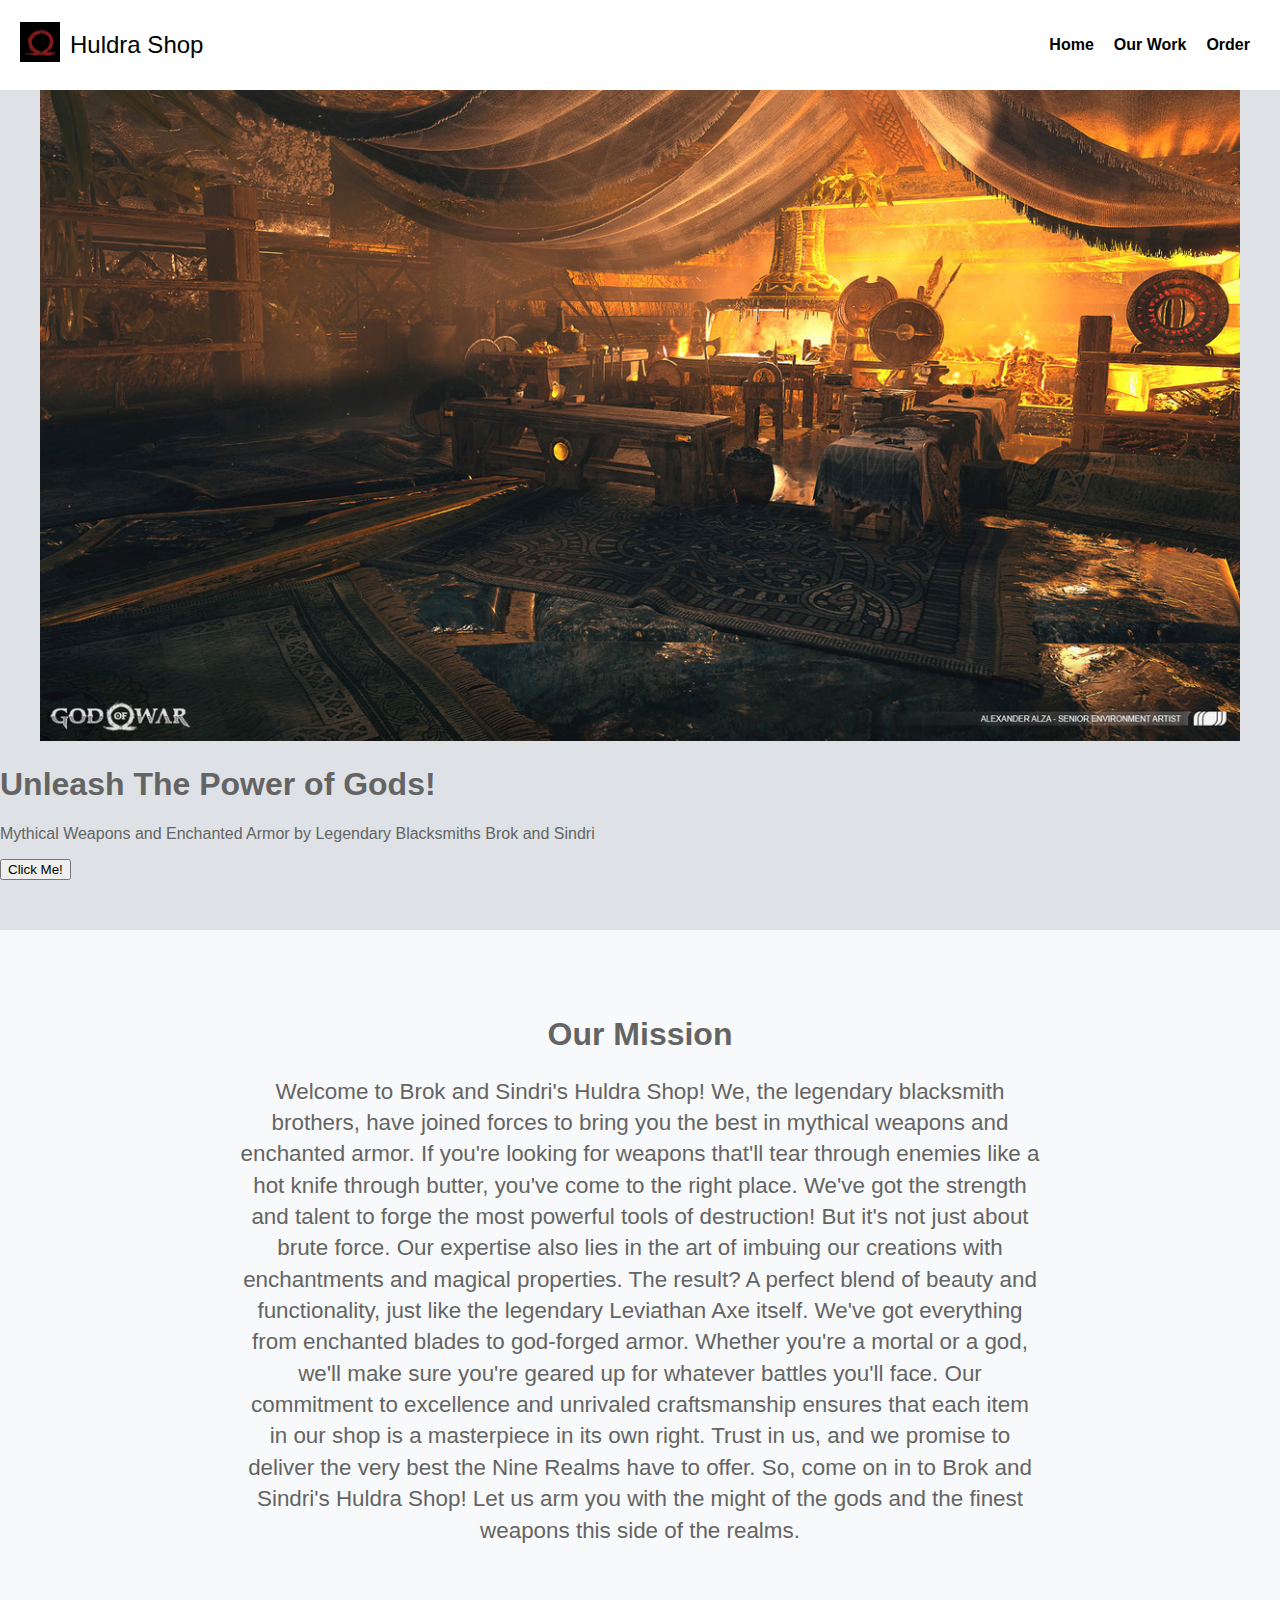
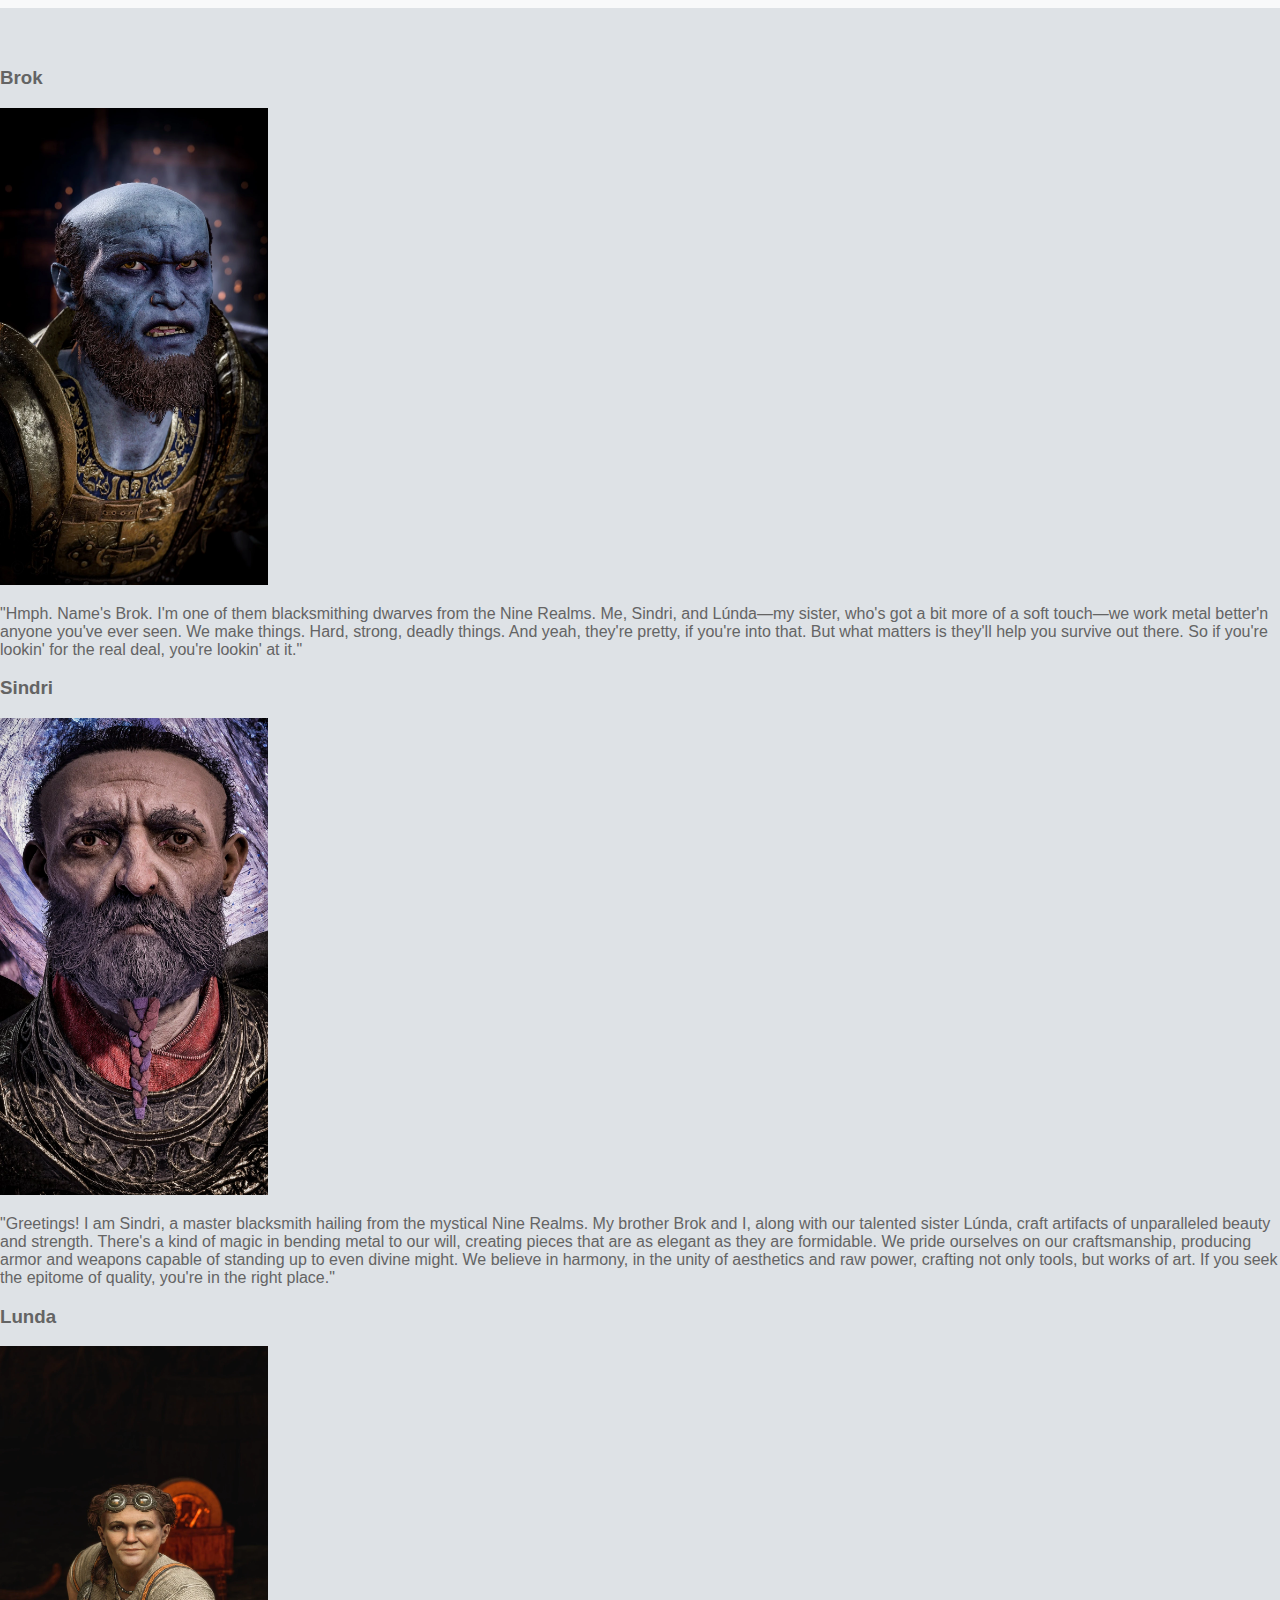
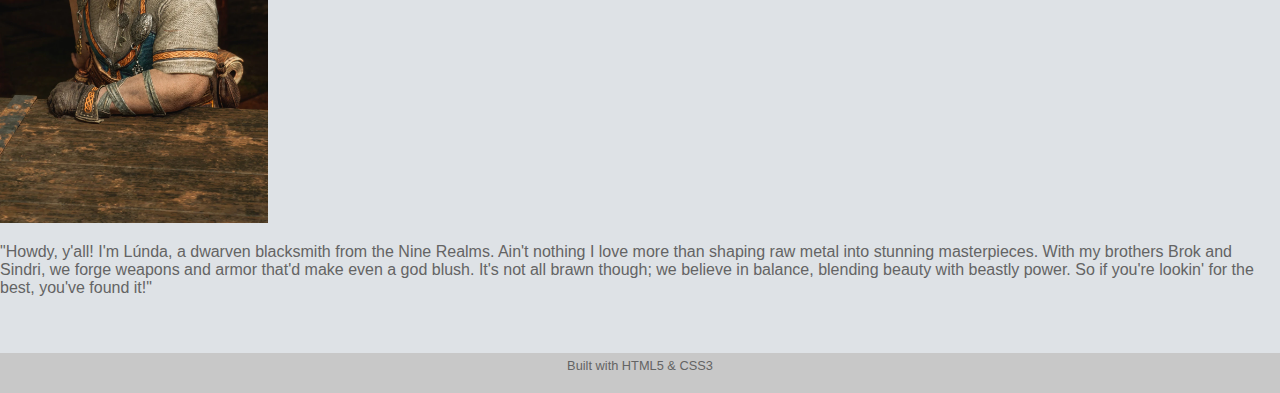
<file: index.html>
<!doctype html>
<html>

<head>


<link href="https://cdn.jsdelivr.net/npm/bootstrap@5.3.0-alpha1/dist/css/bootstrap.min.css" rel="stylesheet" integrity="sha384-GLhlTQ8iRABdZLl6O3oVMWSktQOp6b7In1Zl3/Jr59b6EGGoI1aFkw7cmDA6j6gD" crossorigin="anonymous">
<script src="https://cdn.jsdelivr.net/npm/bootstrap@5.3.0-alpha1/dist/js/bootstrap.bundle.min.js" integrity="sha384-w76AqPfDkMBDXo30jS1Sgez6pr3x5MlQ1ZAGC+nuZB+EYdgRZgiwxhTBTkF7CXvN" crossorigin="anonymous"></script>
<script src="https://code.jquery.com/jquery-3.6.3.min.js" integrity="sha256-pvPw+upLPUjgMXY0G+8O0xUf+/Im1MZjXxxgOcBQBXU=" crossorigin="anonymous"></script>
<script type="text/javascript" src="./js/main.js"></script>
<link href="css/styles.css" rel="stylesheet">
</head>

<body>

	<header id="site-header" class="hus-header">
	
		<div class="container">
			<div class="inner-header">
				<a class="logo">
					<span>
						<img src="./img/th-1131363602.jpg" width="40" height="40"/>
					</span>
					Huldra Shop
				</a>
			
				<nav>
					<ul class="navbar">
						<li><a href="index.html">Home</a></li>
						<li><a href="work.html">Our Work</a></li>
						<li><a href="form.html">Order</a></li>
					</ul>
				</nav>
				
		</div>
		
	</header>

	
	<div class="div-hero">

	
		<div class="container">
			<div class="row">
			<!-- <img src="https://cdna.artstation.com/p/assets/images/images/011/004/736/large/alexander-alza-brokshop-01.jpg?1527366377" class="heroimage"> -->
		
			<div class="col-12 col-sm-10 col-md-7 col-lg-7 col-xl-8 col-xxl-7">
				<figure>
					<img src="./img/alexander-alza-brokshop-01(2).jpg" class="heroimage">
				</figure>
			</div>
			<div class="col-12 col-sm-12 col-md-5 col-lg-5 col-xl-5 col-xxl-5">
				<section>
					<h1>Unleash The Power of Gods!</h1>
					<p>Mythical Weapons and Enchanted Armor by Legendary Blacksmiths Brok and Sindri</p>
					<a href="./work.html">
						<Button class="btn btn-primary" type="button">Click Me!</Button>
					</a>
				</section>
			</div>
		
			
			
			
		
		</div>
		
		
	
	</section>
</div>
	</div>
	<div id="missiondiv">
		<div class="container">
			<section class="mission">

				<h2>Our Mission</h2>
				<p>
					Welcome to Brok and Sindri's Huldra Shop! We, the legendary blacksmith brothers, have joined forces to bring you the best in mythical weapons and enchanted armor.

If you're looking for weapons that'll tear through enemies like a hot knife through butter, you've come to the right place. We've got the strength and talent to forge the most powerful tools of destruction!

But it's not just about brute force. Our expertise also lies in the art of imbuing our creations with enchantments and magical properties. The result? A perfect blend of beauty and functionality, just like the legendary Leviathan Axe itself.

We've got everything from enchanted blades to god-forged armor. Whether you're a mortal or a god, we'll make sure you're geared up for whatever battles you'll face.

Our commitment to excellence and unrivaled craftsmanship ensures that each item in our shop is a masterpiece in its own right. Trust in us, and we promise to deliver the very best the Nine Realms have to offer.

So, come on in to Brok and Sindri's Huldra Shop! Let us arm you with the might of the gods and the finest weapons this side of the realms.
				</p>
			</div>
	</div>

	<div class="aboutus">
		<div class="container">
			<div class="row justify-content-between">
				<div class="aboutCol col-12 col-sm-6 col-md-4 d-flex flex-column align-items-center">
					<h3>Brok</h3>
					<img src="./img/FlV_zi3XkAAp4tX.webp" alt="" width="268" height="476.867"/>
					<p>"Hmph. Name's Brok. I'm one of them blacksmithing dwarves from the Nine Realms. Me, Sindri, and Lúnda—my sister, who's got a bit more of a soft touch—we work metal better'n anyone you've ever seen. We make things. Hard, strong, deadly things. And yeah, they're pretty, if you're into that. But what matters is they'll help you survive out there. So if you're lookin' for the real deal, you're lookin' at it."</p>
				</div>
				<div class="aboutCol col-12 col-sm-6 col-md-4 d-flex flex-column align-items-center"/>
					<h3>Sindri</h3>
					<img src="./img/Fk-Tx03WQAAx8jn.webp" alt="" width="268" height="476.867"/>
					<p>"Greetings! I am Sindri, a master blacksmith hailing from the mystical Nine Realms. My brother Brok and I, along with our talented sister Lúnda, craft artifacts of unparalleled beauty and strength. There's a kind of magic in bending metal to our will, creating pieces that are as elegant as they are formidable. We pride ourselves on our craftsmanship, producing armor and weapons capable of standing up to even divine might. We believe in harmony, in the unity of aesthetics and raw power, crafting not only tools, but works of art. If you seek the epitome of quality, you're in the right place."</p>
				</div>
				<div class="aboutCol col-12 col-sm-6 col-md-4 d-flex flex-column align-items-center"/>
					<h3>Lunda</h3>
					<img src="./img/Fj1wSVeagAEYs0G.webp" alt="" width="268" height="476.867"/>
					<p>"Howdy, y'all! I'm Lúnda, a dwarven blacksmith from the Nine Realms. Ain't nothing I love more than shaping raw metal into stunning masterpieces. With my brothers Brok and Sindri, we forge weapons and armor that'd make even a god blush. It's not all brawn though; we believe in balance, blending beauty with beastly power. So if you're lookin' for the best, you've found it!"</p>
				</div>
			</div>
		</div>
	</div>
	
	
	


	<footer><div class="container">Built with HTML5 & CSS3</div></footer>

</body>
</html>
</file>
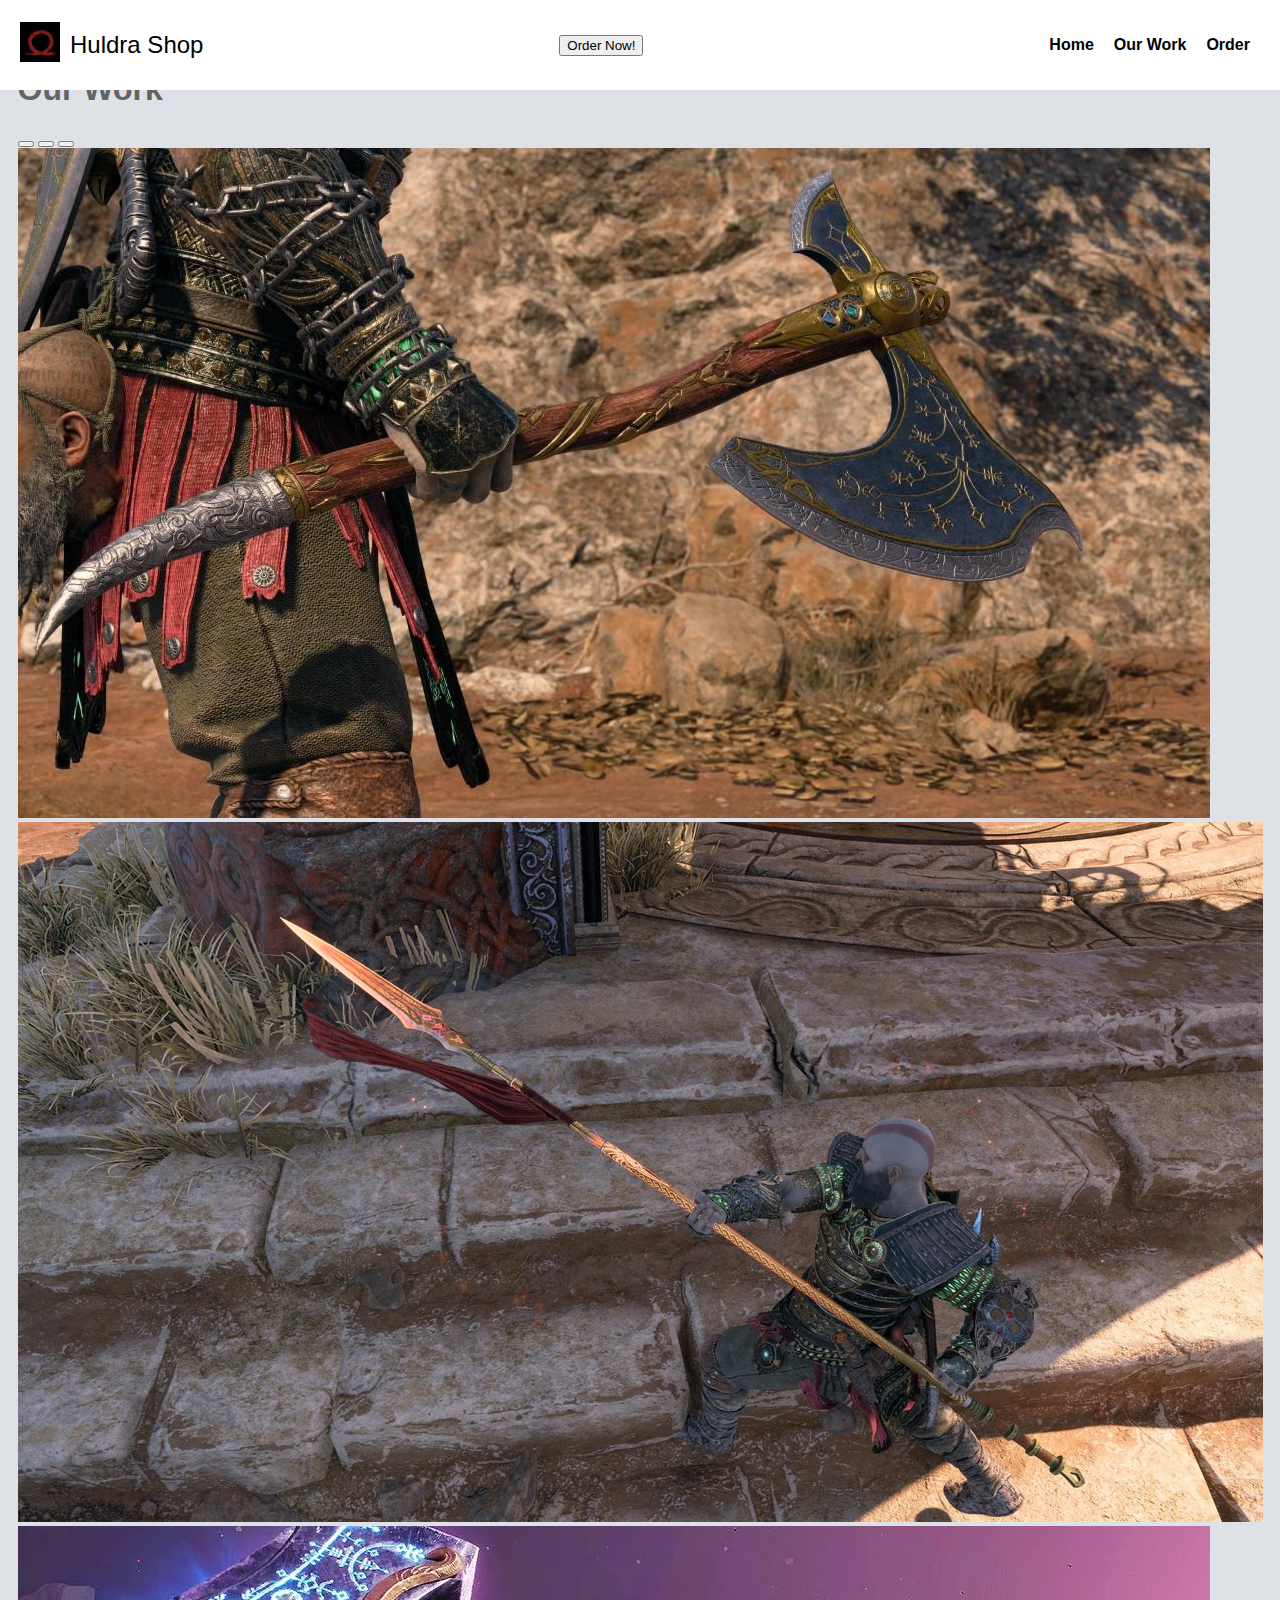
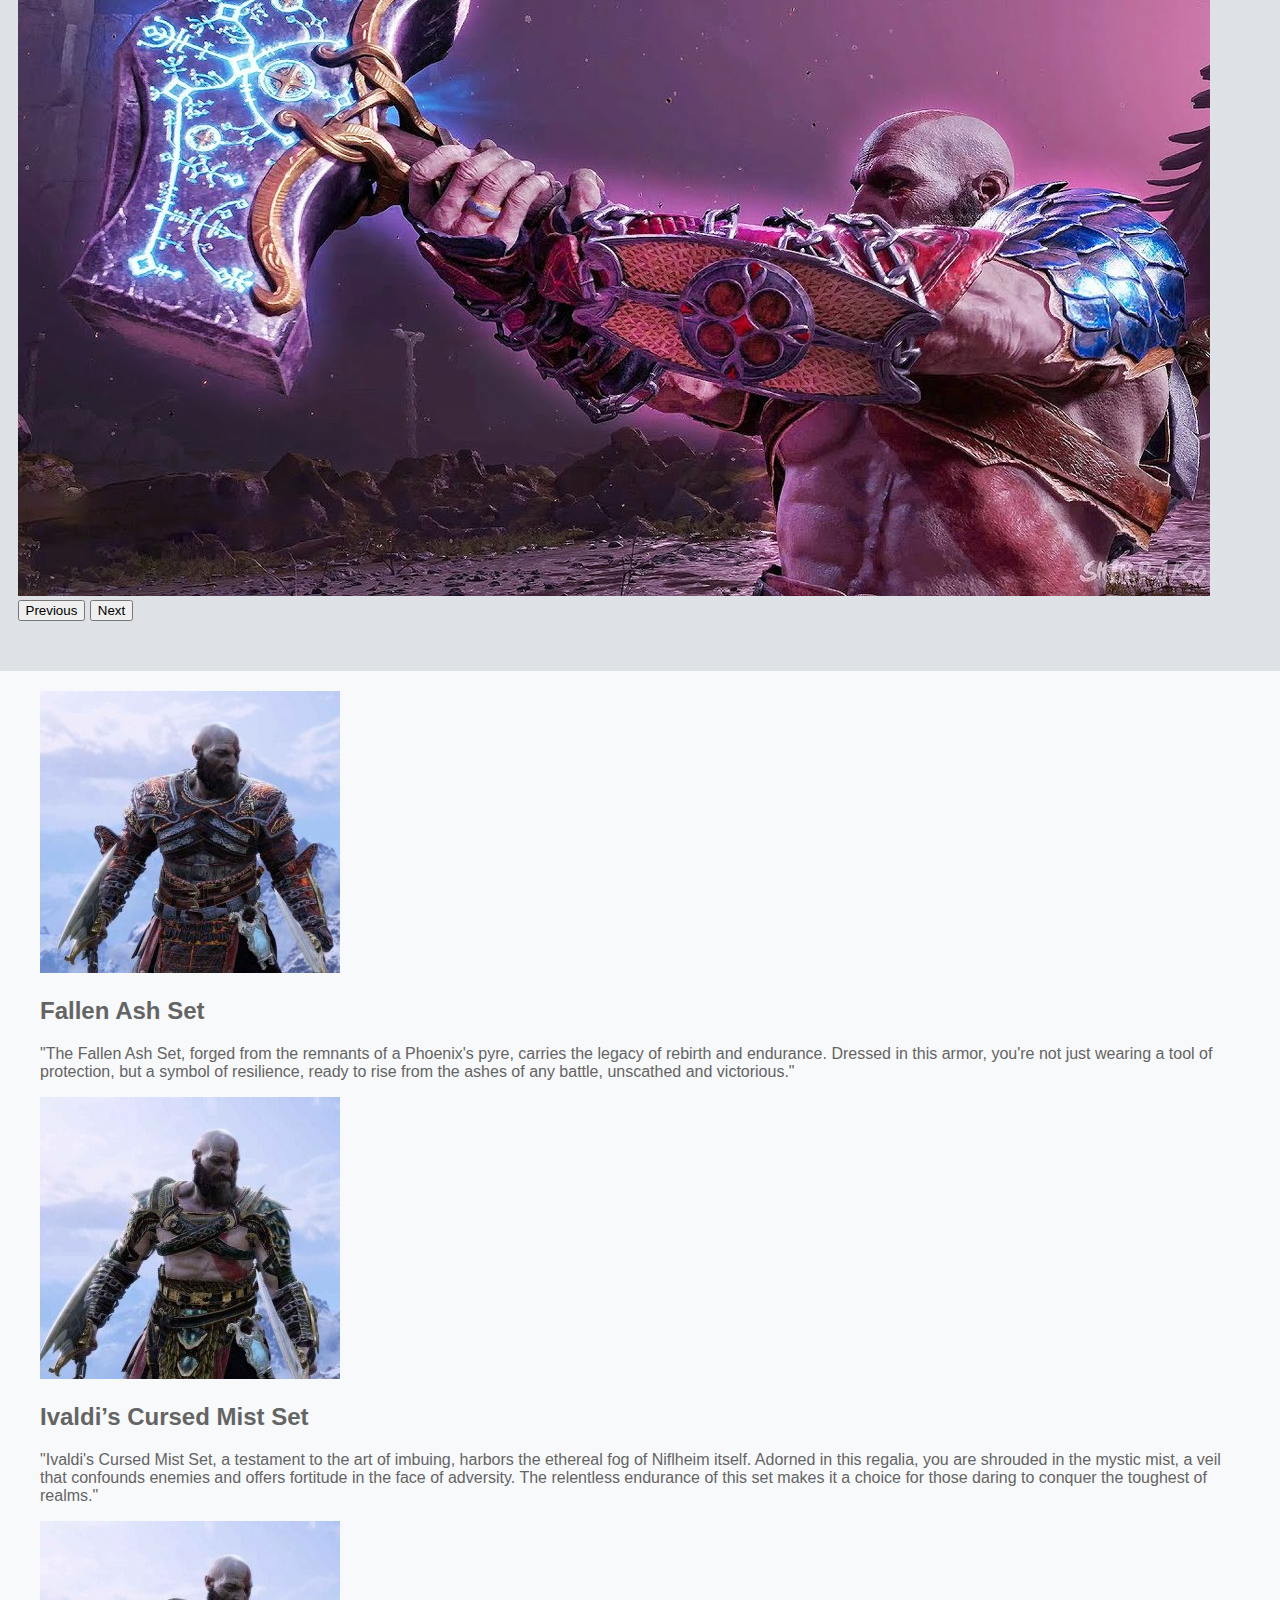
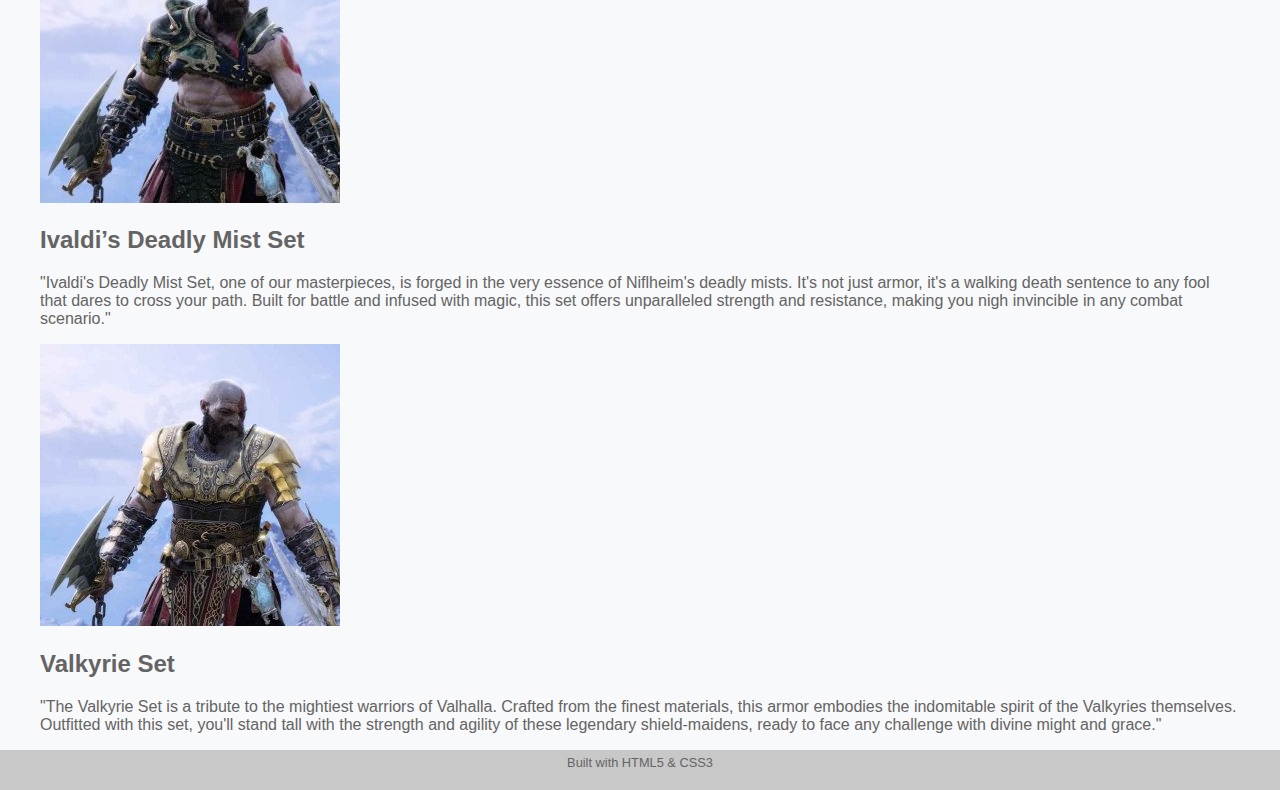
<file: work.html>
<!DOCTYPE html>
<html lang="en">
  <head>
    <meta charset="UTF-8" />
    <meta http-equiv="X-UA-Compatible" content="IE=edge" />
    <meta name="viewport" content="width=device-width, initial-scale=1.0" />
    <title>Our Work</title>
    <script
      src="https://code.jquery.com/jquery-3.6.3.min.js"
      integrity="sha256-pvPw+upLPUjgMXY0G+8O0xUf+/Im1MZjXxxgOcBQBXU="
      crossorigin="anonymous"
    ></script>
    <link
      href="https://cdn.jsdelivr.net/npm/bootstrap@5.3.0-alpha1/dist/css/bootstrap.min.css"
      rel="stylesheet"
      integrity="sha384-GLhlTQ8iRABdZLl6O3oVMWSktQOp6b7In1Zl3/Jr59b6EGGoI1aFkw7cmDA6j6gD"
      crossorigin="anonymous"
    />
    <script
      src="https://cdn.jsdelivr.net/npm/bootstrap@5.3.0-alpha1/dist/js/bootstrap.bundle.min.js"
      integrity="sha384-w76AqPfDkMBDXo30jS1Sgez6pr3x5MlQ1ZAGC+nuZB+EYdgRZgiwxhTBTkF7CXvN"
      crossorigin="anonymous"
    ></script>
    <script type="text/javascript" src="./js/main.js"></script>
    <link href="css/styles.css" rel="stylesheet" />
  </head>
  <body>
    <header id="site-header" class="hus-header">
      <div class="container">
        <div class="inner-header">
          <a class="logo">
            <span>
              <img src="./img/th-1131363602.jpg" width="40" height="40" />
            </span>
            Huldra Shop
          </a>
          <a href="#" class="floatright"
            ><button type="button" class="btn btn-primary">
              Order Now!
            </button></a
          >
          <nav>
            <ul class="navbar">
              <li><a href="index.html">Home</a></li>
              <li><a href="work.html">Our Work</a></li>
              <li><a href="form.html">Order</a></li>
            </ul>
          </nav>
        </div>
      </div>
    </header>

    <div id="work-hero" class="div-hero">
      <div class="container">
        <h1 id="workHeading">Our Work</h1>
        <div id="carousel" class="carousel slide" data-bs-ride="carousel">
          <div class="carousel-indicators">
            <button
              type="button"
              data-bs-target="#carousel"
              data-bs-slide-to="0"
              class="active"
              aria-current="true"
              aria-label="Slide 1"
            ></button>
            <button
              type="button"
              data-bs-target="#carousel"
              data-bs-slide-to="1"
              aria-current="true"
              aria-label="Slide 2"
            ></button>
            <button
              type="button"
              data-bs-target="#carousel"
              data-bs-slide-to="2"
              aria-current="true"
              aria-label="Slide 3"
            ></button>
          </div>
          <div class="carousel-inner">
            <div class="carousel-item active">
              <img src="./img/IMG_1598(1).jpg" alt="" />
            </div>
            <div class="carousel-item">
              <img src="./img/IMG_1597(1).jpg" alt="" />
            </div>
            <div class="carousel-item">
              <img src="./img/mjolnir(1).jpg" alt="" />
            </div>
          </div>
          <button
            class="carousel-control-prev"
            type="button"
            data-bs-target="#carousel"
            data-bs-slide="prev"
          >
            <span class="carousel-control-prev-icon" aria-hidden="true"></span>
            <span class="visually-hidden">Previous</span>
          </button>
          <button
            class="carousel-control-next"
            type="button"
            data-bs-target="#carousel"
            data-bs-slide="next"
          >
            <span class="carousel-control-next-icon" aria-hidden="true"></span>
            <span class="visually-hidden">Next</span>
          </button>
        </div>
      </div>
    </div>
    <span class="moreWork">
      <div class="container">
        <div id="workRow" class="row">
          <div
            id="workColumn"
            class="col-12 col-sm-12 col-md-6 col-lg-5 col-xl-5 col-xxl-5"
          >
            <figure>
              <img
                src="./img/god-of-war-Armor-Sets.Still049-300x282.jpg"
                alt="Fallen Ash Set"
              />
              <h2>Fallen Ash Set</h2>
              <figcaption>
                "The Fallen Ash Set, forged from the remnants of a Phoenix's
                pyre, carries the legacy of rebirth and endurance. Dressed in
                this armor, you're not just wearing a tool of protection, but a
                symbol of resilience, ready to rise from the ashes of any
                battle, unscathed and victorious."
              </figcaption>
            </figure>
          </div>
          <div
            id="workColumn"
            class="col-12 col-sm-12 col-md-6 col-lg-5 col-xl-5 col-xxl-5"
          >
            <figure>
              <img
                src="./img/god-of-war-Armor-Sets.Still055-300x282.jpg"
                alt="Ivaldi’s Cursed Mist Set"
              />
              <h2>Ivaldi’s Cursed Mist Set</h2>
              <figcaption>
                "Ivaldi's Cursed Mist Set, a testament to the art of imbuing,
                harbors the ethereal fog of Niflheim itself. Adorned in this
                regalia, you are shrouded in the mystic mist, a veil that
                confounds enemies and offers fortitude in the face of adversity.
                The relentless endurance of this set makes it a choice for those
                daring to conquer the toughest of realms."
              </figcaption>
            </figure>
          </div>
        </div>
        <div class="row">
          <div
            id="workColumn"
            class="col-12 col-sm-12 col-md-6 col-lg-5 col-xl-5 col-xxl-5"
          >
            <figure>
              <img
                src="./img/god-of-war-Armor-Sets.Still053-300x282.jpg"
                alt="Ivaldi’s Deadly Mist Set"
              />
              <h2>Ivaldi’s Deadly Mist Set</h2>
              <figcaption>
                "Ivaldi's Deadly Mist Set, one of our masterpieces, is forged in
                the very essence of Niflheim's deadly mists. It's not just
                armor, it's a walking death sentence to any fool that dares to
                cross your path. Built for battle and infused with magic, this
                set offers unparalleled strength and resistance, making you nigh
                invincible in any combat scenario."
              </figcaption>
            </figure>
          </div>

          <div
            id="workColumn"
            class="col-12 col-sm-12 col-md-6 col-lg-5 col-xl-5 col-xxl-5"
          >
            <figure>
              <img
                src="./img/god-of-war-Armor-Sets.Still051-300x282.jpg"
                alt="Valkyrie Set"
              />
              <h2>Valkyrie Set</h2>
              <figcaption>
                "The Valkyrie Set is a tribute to the mightiest warriors of
                Valhalla. Crafted from the finest materials, this armor embodies
                the indomitable spirit of the Valkyries themselves. Outfitted
                with this set, you'll stand tall with the strength and agility
                of these legendary shield-maidens, ready to face any challenge
                with divine might and grace."
              </figcaption>
            </figure>
          </div>
        </div>
        <div class="row">
          <div
            class="col-12 col-sm-12 col-md-6 col-lg-6 col-xl-6 col-xxl-6"
          ></div>
          <div
            class="col-12 col-sm-12 col-md-6 col-lg-6 col-xl-6 col-xxl-6"
          ></div>
        </div>
      </div>
    </span>
  </body>

  <footer><div class="container">Built with HTML5 & CSS3</div></footer>
</html>
</file>
<file: css/styles.css>
/*UTILITY*/

.floatleft {
  float: left;
}
.floatright {
  float: right;
}

body {
  margin: 0;
  font-family: Verdana, sans-serif;
  color: rgb(100, 100, 100);
  background-color: #f8f9fa;
}

/*STRUCTURE*/

.hus-header {
  position: fixed;
  top: 0;
  width: 100%;
  padding: 20px 0;
  z-index: 5;
  background-color: #fff;
  transition-delay: 0s;
  transition-duration: 0.4s;
  transition-property: all;
  transition-timing-function: ease;
}
.inner-header {
  display: flex;
  justify-content: space-between;
  align-items: center;
  padding: 0 20px;
}
.logo {
  text-decoration: none;
  color: black;
  font-size: 24px;
  display: flex;
  align-items: center;
}
.logo img {
  margin-right: 10px;
}
nav ul {
  display: flex;
  align-items: center;
  list-style: none;
  flex-wrap: wrap;
}
nav li {
  margin: 0 10px;
}
nav a {
  text-decoration: none;
  color: #000;
  font-weight: bold;
}
nav a:hover {
  color: #777;
}

.div-hero {
  width: 100%;
  display: flex;
  flex-wrap: wrap;
  justify-content: center;
  align-items: center;
  background: #dee2e6;
  padding: 50px 0;
  margin-bottom: 20px;
}
.heroimage {
  max-width: 100%;
}
.herocontent {
  max-width: 400px;
  margin-left: 20px;
  padding-top: 40px;
}
.herocontent h1 {
  font-size: 2.5em;
  font-weight: bold;
  margin-bottom: 20px;
}
.herocontent p {
  margin-bottom: 20px;
  font-size: 1.2em;
}
.herocontent .btn {
  font-weight: bold;
}

#missiondiv {
  background-color: #f8f9fa;
  padding: 40px 0;
}
.mission {
  max-width: 800px;
  margin: 0 auto;
  text-align: center;
}
.mission h2 {
  font-size: 2em;
  font-weight: bold;
  margin-bottom: 20px;
}
.mission h4 {
  font-size: 1.6em;
  font-weight: normal;
  margin-bottom: 40px;
}
.mission p {
  font-size: 1.4em;
  line-height: 1.4;
}

.aboutus {
  background-color: #dee2e6;
  height: fit-content;
  padding: 40px 0;
}
.aboutCol {
  height: fit-content;
  flex-grow: 1;
  border-radius: 5px;
}

footer {
  width: 100%;
  height: 30px;
  background: rgb(200, 200, 200);
  padding: 5px 0;
  text-align: center;
  font-size: 0.8em;
}

@media (max-width: 768px) {
  .div-hero {
    flex-direction: column-reverse;
    padding: 20px 0;
  }
  .heroimage {
    margin-bottom: 20px;
  }
  .herocontent {
    margin-left: 0;
    padding-top: 0;
  }
  .logo {
    font-size: 18px;
  }
}
</file>
